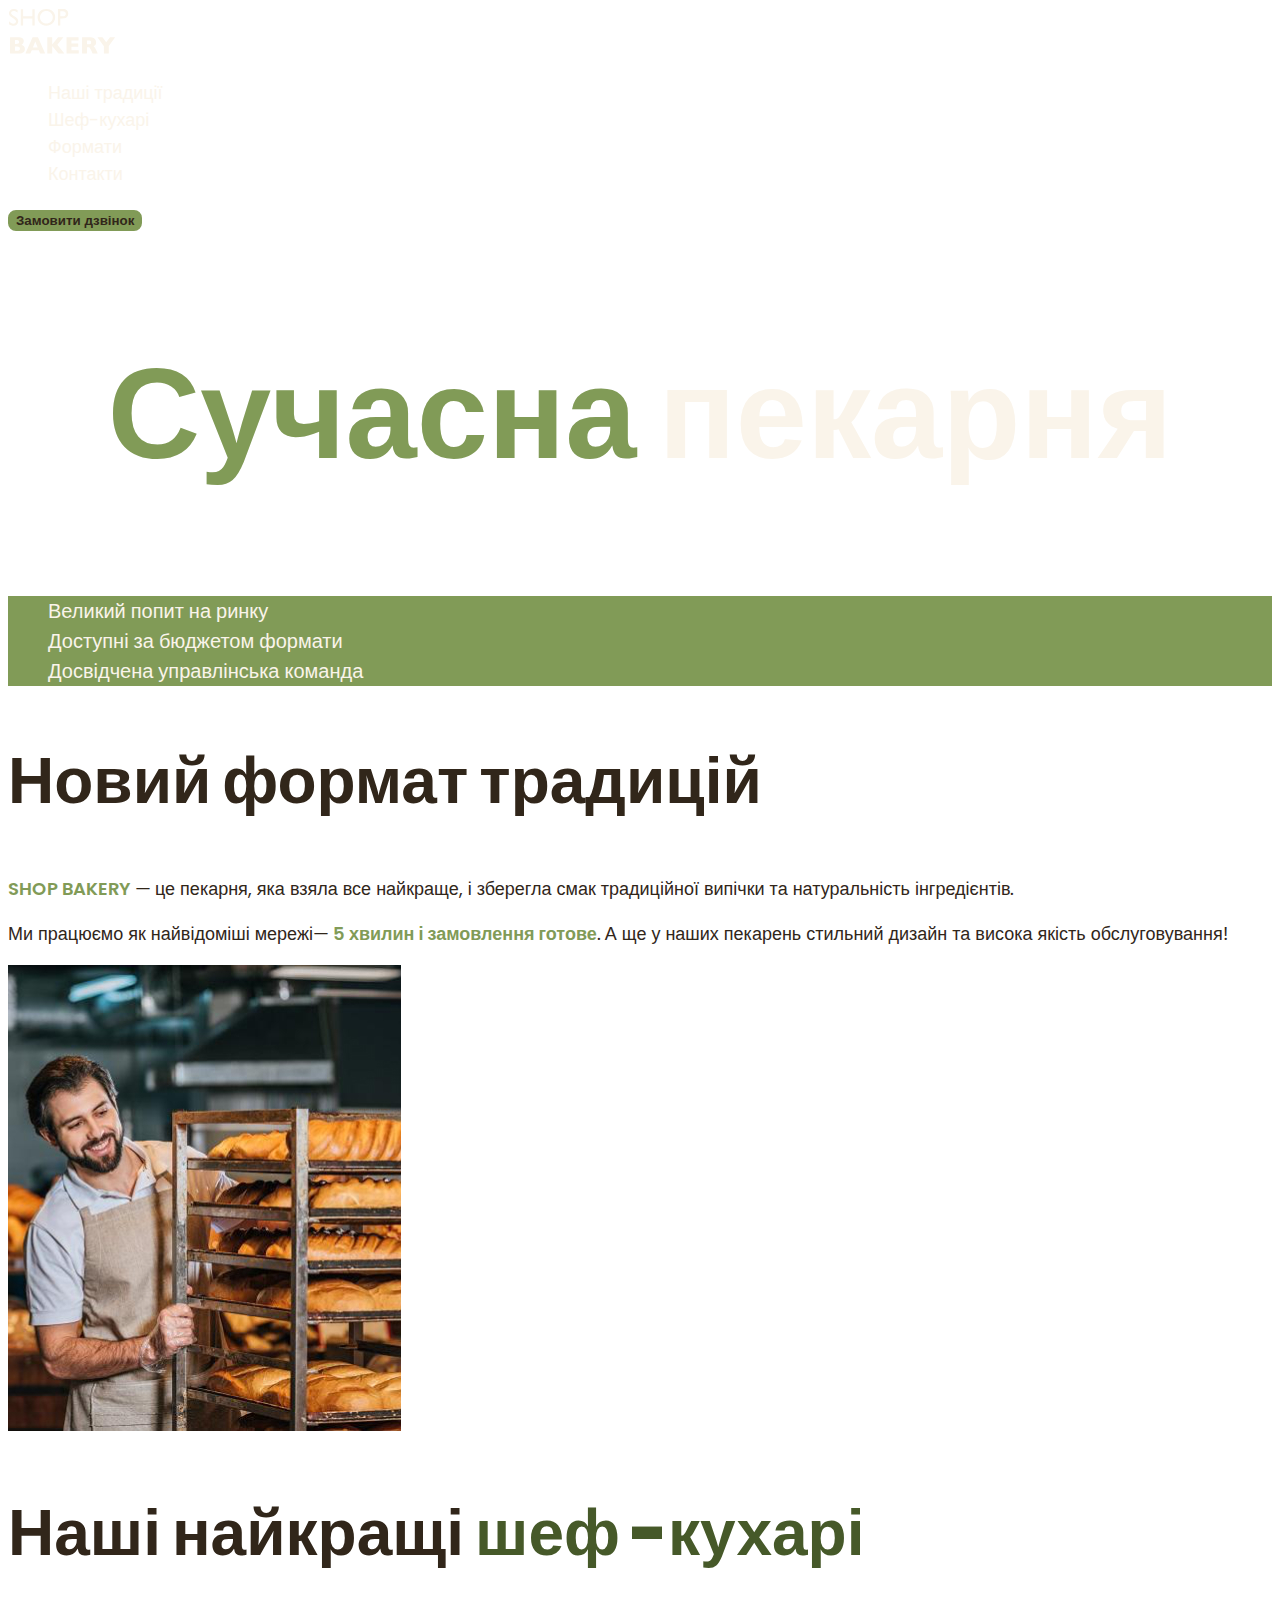
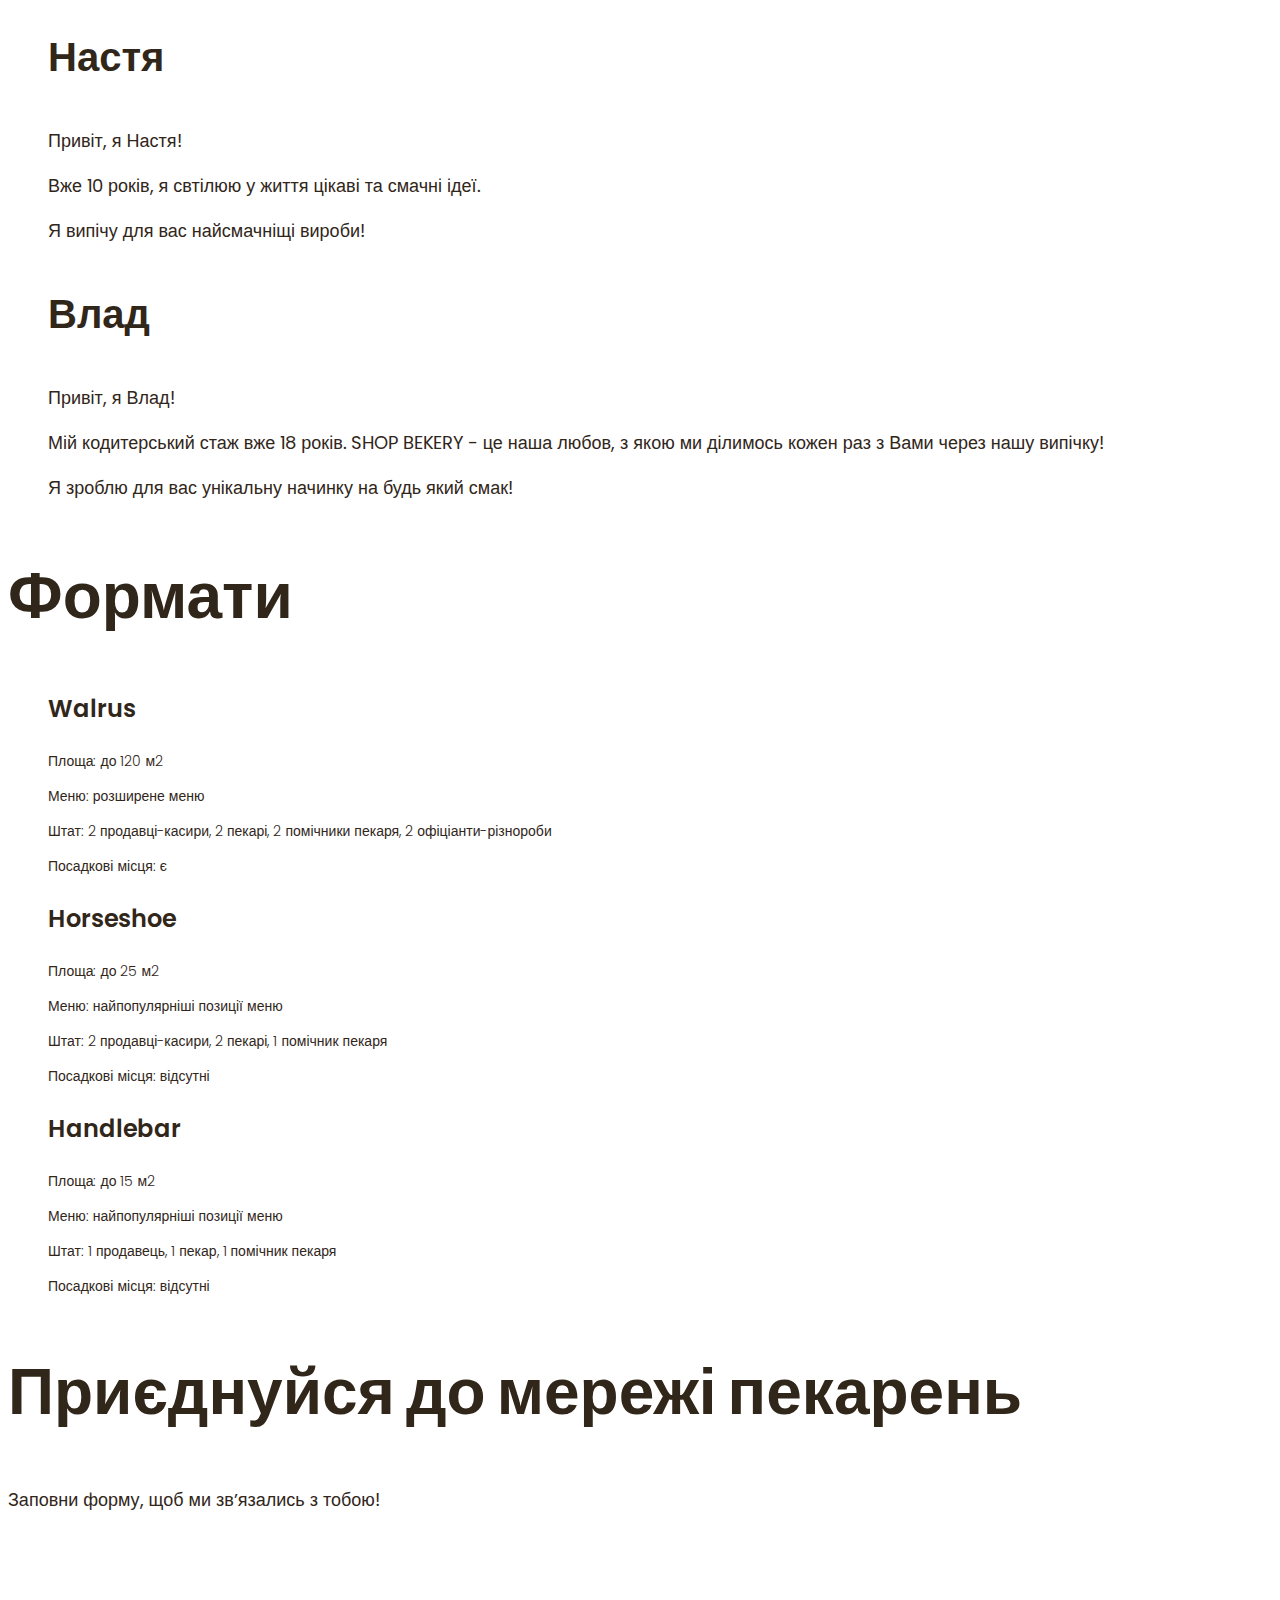
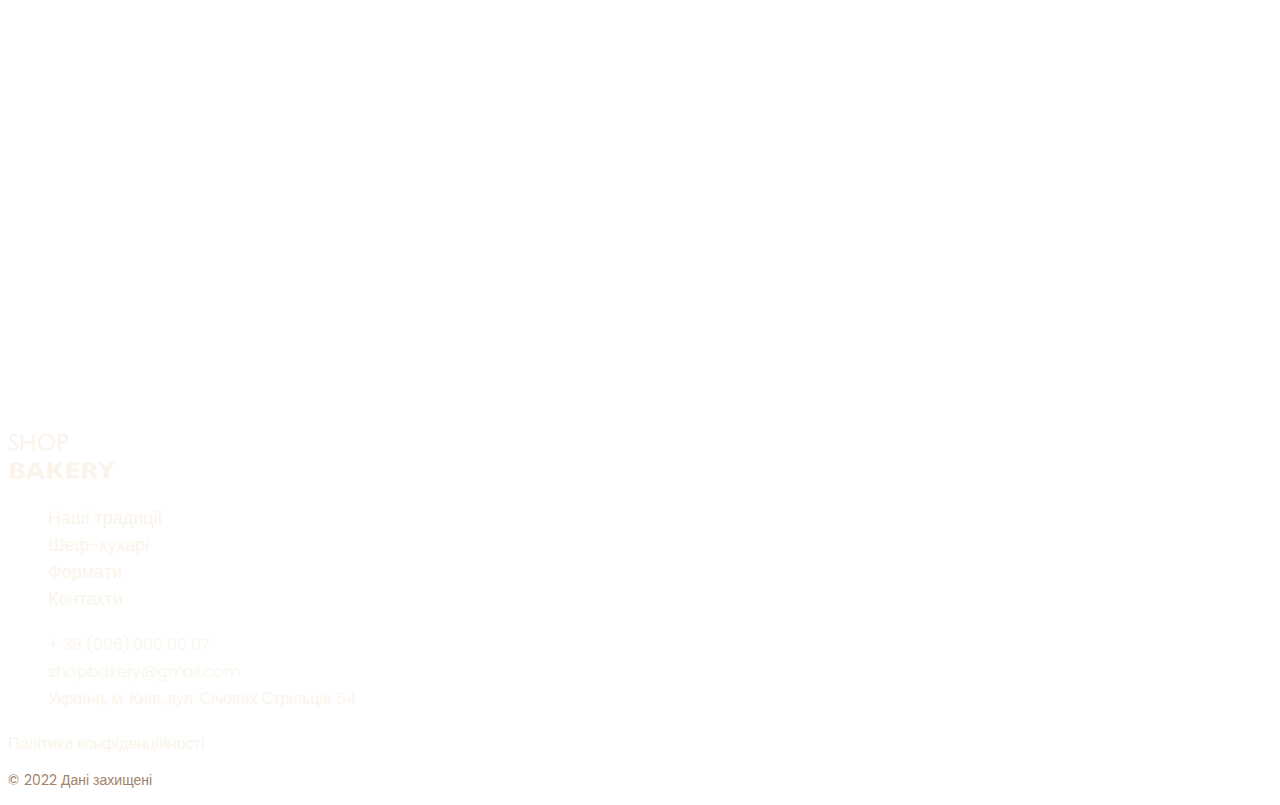
<file: index.html>
<!DOCTYPE html>
<html lang="uk">
  <head>
    <meta charset="UTF-8" />
    <meta name="viewport" content="width=device-width, initial-scale=1.0" />
    <title>Сучасна пекарня</title>
    <link rel="preconnect" href="https://fonts.googleapis.com" />
    <link rel="preconnect" href="https://fonts.gstatic.com" crossorigin />
    <!-- <link
      href="https://fonts.googleapis.com/css2?family=Poppins:ital,wght@0,100;0,200;0,300;0,400;0,500;0,600;0,700;0,800;0,900;1,100;1,200;1,300;1,400;1,500;1,600;1,700;1,800;1,900&display=swap"
      rel="stylesheet"
    /> -->
  </head>
  <link rel="stylesheet" href="./css/styles.css" />
  <body>
    <header>
      <nav>
        <a href="/">
          <img src="./img/logo.svg" alt="Логотип сучасної пекарні" />
        </a>
        <ul>
          <li><a class="link" href="#tradition-section">Наші традиції</a></li>
          <li><a class="link" href="#cookers-section">Шеф-кухарі</a></li>
          <li><a class="link" href="#format-section">Формати</a></li>
          <li><a class="link" href="#contact-section">Контакти</a></li>
        </ul>
      </nav>
      <button class="button">Замовити дзвінок</button>
    </header>
    <main>
      <section>
        <h1 class="hero-title"><span class="accent">Сучасна</span> пекарня</h1>
      </section>
      <section id="tradition-section">
        <ul class="advantages-list">
          <li class="advatages-item">Великий попит на ринку</li>
          <li class="advatages-item">Доступні за бюджетом формати</li>
          <li class="advatages-item">Досвідчена управлінська команда</li>
        </ul>
        <h2 class="section-title">Новий формат традицій</h2>
        <p class="tradition-text">
          <span class="brand uppercase">shop bakery</span> — це пекарня, яка
          взяла все найкраще, і зберегла смак традиційної випічки та
          натуральність інгредієнтів.
        </p>
        <p class="tradition-text">
          Ми працюємо як найвідоміші мережі—
          <span class="brand">5 хвилин і замовлення готове</span>. А ще у наших
          пекарень стильний дизайн та висока якість обслуговування!
        </p>
        <img
          src="./img/baker-man.jpg"
          alt="Чоловік пекар стоїть дивиться на батони та посміхається"
        />
      </section>
      <section id="cookers-section">
        <h2 class="section-title">
          Наші найкращі <span class="accent">шеф -кухарі</span>
        </h2>
        <ul>
          <li>
            <article>
              <h3 class="chief-title">Настя</h3>
              <p>Привіт, я Настя!</p>
              <p>Вже 10 років, я свтілюю у життя цікаві та смачні ідеї.</p>
              <p>Я випічу для вас найсмачніщі вироби!</p>
            </article>
          </li>
          <li>
            <article>
              <h3 class="chief-title">Влад</h3>
              <p>Привіт, я Влад!</p>
              <p>
                Мій кодитерський стаж вже 18 років. SHOP BEKERY - це наша любов,
                з якою ми ділимось кожен раз з Вами через нашу випічку!
              </p>
              <p>Я зроблю для вас унікальну начинку на будь який смак!</p>
            </article>
          </li>
        </ul>
      </section>
      <section id="format-section">
        <h2 class="section-title">Формати</h2>
        <ul>
          <li>
            <article>
              <h3 class="format-title" lang="en">Walrus</h3>
              <div class="format-text">
                <p>Площа: до 120 м2</p>
                <p>Меню: розширене меню</p>
                <p>
                  Штат: 2 продавці-касири, 2 пекарі, 2 помічники пекаря, 2
                  офіціанти-різнороби
                </p>
                <p>Посадкові місця: є</p>
              </div>
            </article>
          </li>
          <li>
            <article>
              <h3 class="format-title" lang="en">Horseshoe</h3>
              <div class="format-text">
                <p>Площа: до 25 м2</p>
                <p>Меню: найпопулярніші позиції меню</p>
                <p>Штат: 2 продавці-касири, 2 пекарі, 1 помічник пекаря</p>
                <p>Посадкові місця: відсутні</p>
              </div>
            </article>
          </li>
          <li>
            <article>
              <h3 class="format-title" lang="en">Handlebar</h3>
              <div class="format-text">
                <p>Площа: до 15 м2</p>
                <p>Меню: найпопулярніші позиції меню</p>
                <p>Штат: 1 продавець, 1 пекар, 1 помічник пекаря</p>
                <p>Посадкові місця: відсутні</p>
              </div>
            </article>
          </li>
        </ul>
      </section>
      <section id="contact-section">
        <h2 class="section-title">Приєднуйся до мережі пекарень</h2>
        <p>Заповни форму, щоб ми звʼязались з тобою!</p>
        <iframe
          src="https://www.google.com/maps/embed?pb=!1m18!1m12!1m3!1d2540.163630435281!2d30.488698376557704!3d50.45667757159333!2m3!1f0!2f0!3f0!3m2!1i1024!2i768!4f13.1!3m3!1m2!1s0x40d4ce637c006b2d%3A0xaf86385f19996ff0!2sSichovykh%20Striltsiv%20St%2C%2054%2C%20Kyiv%2C%2002000!5e0!3m2!1sen!2sua!4v1735854381317!5m2!1sen!2sua"
          width="603"
          height="495"
          style="border: 0"
          allowfullscreen=""
          loading="lazy"
          referrerpolicy="no-referrer-when-downgrade"
        ></iframe>
      </section>
    </main>
    <footer>
      <nav>
        <a href="#">
          <img src="./img/logo.svg" alt="Логотип сучасної пекарні" />
        </a>
        <ul>
          <li><a class="link" href="#tradition-section">Наші традиції</a></li>
          <li><a class="link" href="#cookers-section">Шеф-кухарі</a></li>
          <li><a class="link" href="#format-section">Формати</a></li>
          <li><a class="link" href="#contact-section">Контакти</a></li>
        </ul>
      </nav>
      <address>
        <ul>
          <li>
            <a class="adress-link" href="tel:+380960000007"
              >+ 38 (096) 000 00 07</a
            >
          </li>
          <li>
            <a class="adress-link" href="mailto:shopbakery@gmail.com"
              >shopbakery@gmail.com</a
            >
          </li>
          <li>
            <a
              class="adress-link"
              href="https://g.co/kgs/8Qrs6Fg"
              target="_blank"
              >Україна, м. Київ, вул. Січових Стрільців 54
            </a>
          </li>
          <li>
            <a href="#">
              <!-- facebook icon -->
            </a>
          </li>
          <li>
            <a href="#">
              <!-- instagram icon -->
            </a>
          </li>
        </ul>
        <a class="adress-link" href="#" target="_blank"
          >Політика конфіденційності</a
        >
        <p class="adress-copyright">&copy; 2022 Дані захищені</p>
      </address>
    </footer>
  </body>
</html>
</file>
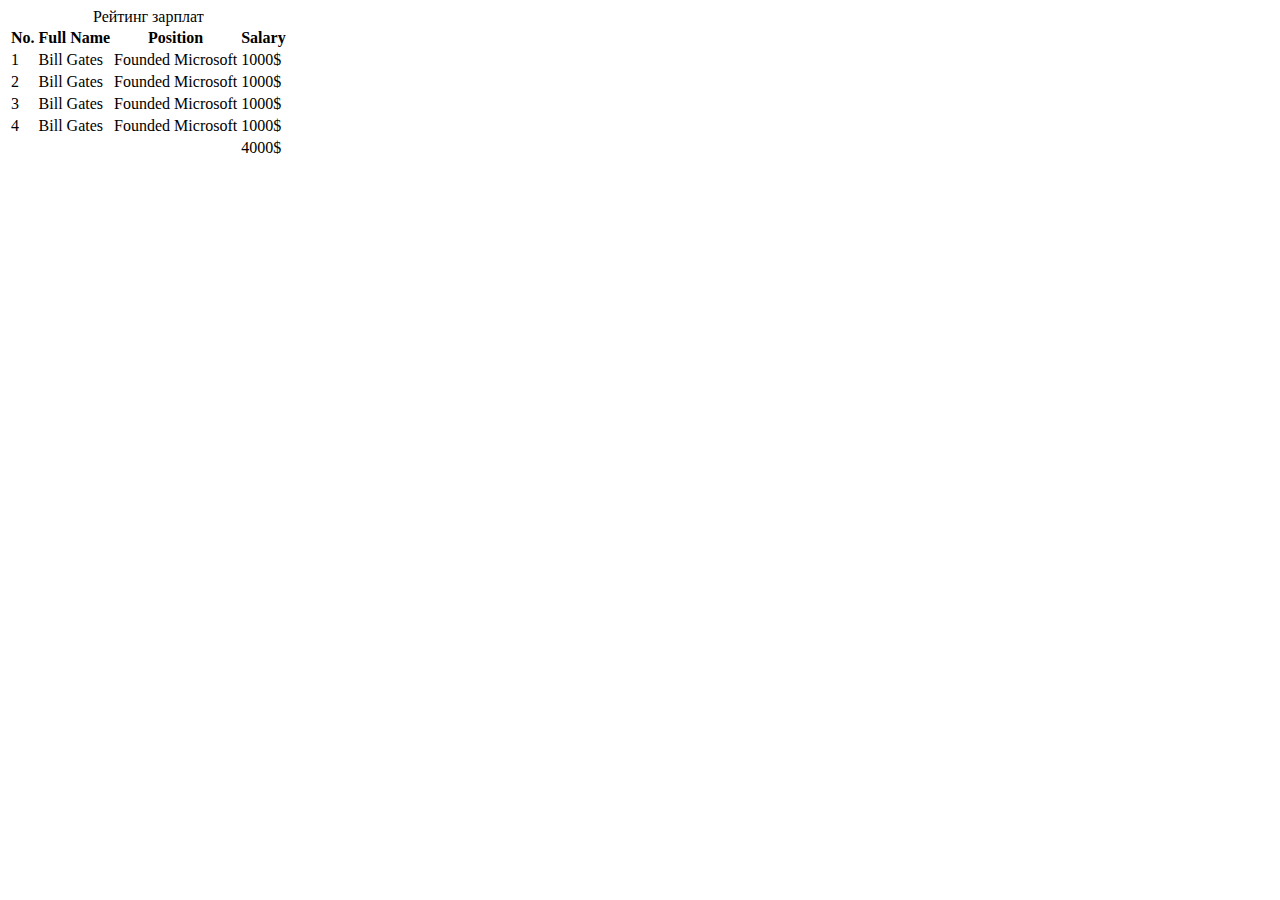
<file: test.html>
<!DOCTYPE html>
<html lang="en">
  <head>
    <meta charset="UTF-8" />
    <meta name="viewport" content="width=device-width, initial-scale=1.0" />
    <title>Test.html</title>
  </head>
  <body>
    <table>
      <caption>
        Рейтинг зарплат
      </caption>
      <thead>
        <tr>
          <th>No.</th>
          <th>Full Name</th>
          <th>Position</th>
          <th>Salary</th>
        </tr>
      </thead>
      <tbody>
        <tr>
          <td>1</td>
          <td>Bill Gates</td>
          <td>Founded Microsoft</td>
          <td rowspan="">1000$</td>
        </tr>
        <tr>
          <td>2</td>
          <td>Bill Gates</td>
          <td>Founded Microsoft</td>
          <td>1000$</td>
        </tr>
        <tr>
          <td>3</td>
          <td>Bill Gates</td>
          <td>Founded Microsoft</td>
          <td>1000$</td>
        </tr>
        <tr>
          <td>4</td>
          <td>Bill Gates</td>
          <td>Founded Microsoft</td>
          <td>1000$</td>
        </tr>
      </tbody>
      <tfoot>
        <tr>
          <td></td>
          <td></td>
          <td></td>
          <td>4000$</td>
        </tr>
      </tfoot>
    </table>
  </body>
</html>
</file>
<file: css/styles.css>
@font-face {
  font-display: swap;
  font-family: "Poppins";
  font-weight: 300;
  src: url("../fonts/poppins-v22-latin-300.woff2") format("woff2");
}
@font-face {
  font-display: swap;
  font-family: "Poppins";
  font-weight: 400;
  src: url("../fonts/poppins-v22-latin-regular.woff2") format("woff2");
}
@font-face {
  font-display: swap;
  font-family: "Poppins";
  font-weight: 600;
  src: url("../fonts/poppins-v22-latin-600.woff2") format("woff2");
}
@font-face {
  font-display: swap;
  font-family: "Poppins";
  font-weight: 900;
  src: url("../fonts/poppins-v22-latin-900.woff2") format("woff2");
}

:root {
  --color-primary-dark: #31261a;
  --color-primary-light: #faf4ea;
  --color-brand-light: #819b57;
  --color-brand-dark: #465929;
}
body {
  color: var(--color-primary-dark);
  font-family: poppins, sans-serif;
  font-size: 18px;
  font-weight: 400;
  line-height: 1.5;
}

address {
  font-style: normal;
}

/* base */
ul {
  list-style-type: none;
}

/* button */
.button {
  color: var(--color-light);
  font-weight: 600;
  border: 2px solid var(--color-brand-light);
  border-radius: 8px;
  background: var(--color-brand-light);
  cursor: pointer;
}
.button:hover {
  color: var(--color-brand-dark);
  background-color: transparent;
}

/* link */
.link {
  color: var(--color-primary-light);
  text-decoration: none;
}
.link:hover {
  color: var(--color-brand-light);
  font-weight: 600;
}
.hero-title {
  color: var(--color-primary-light);
  text-align: center;
  font-size: 128px;
  font-weight: 900;
}
.hero-title .accent {
  color: var(--color-brand-light);
}
/* advantages section */
.advantages-list {
  background-color: var(--color-brand-light);
  color: var(--color-primary-light);
}

.advatages-item {
  font-weight: 300px;
  font-size: 20px;
}

.section-title {
  font-size: 64px;
  font-weight: 900;
  line-height: 1.3;
}

.section-title .accent {
  color: var(--color-brand-dark);
}
/* Tradition section */

.tradition-text .brand {
  color: var(--color-brand-light);
  font-weight: 600;
}
.tradition-text .uppercase {
  text-transform: uppercase;
  color: var(--color-brand-light);
}

/* chief-title */
.chief-title {
  font-size: 40px;
  font-weight: 600;
}

/* format title */
.format-title {
  font-size: 24px;
  font-weight: 600;
}

.format-text {
  font-weight: 300;
  font-size: 14px;
}

/* footer */
.adress-link {
  color: var(--color-primary-light);
  font-size: 16px;
  font-weight: 300;
  text-decoration: none;
}

.adress-link:hover {
  color: var(--color-brand-light);
  text-decoration: none;
}

.adress-copyright {
  color: #a28268;
  font-size: 14px;
}
</file>
